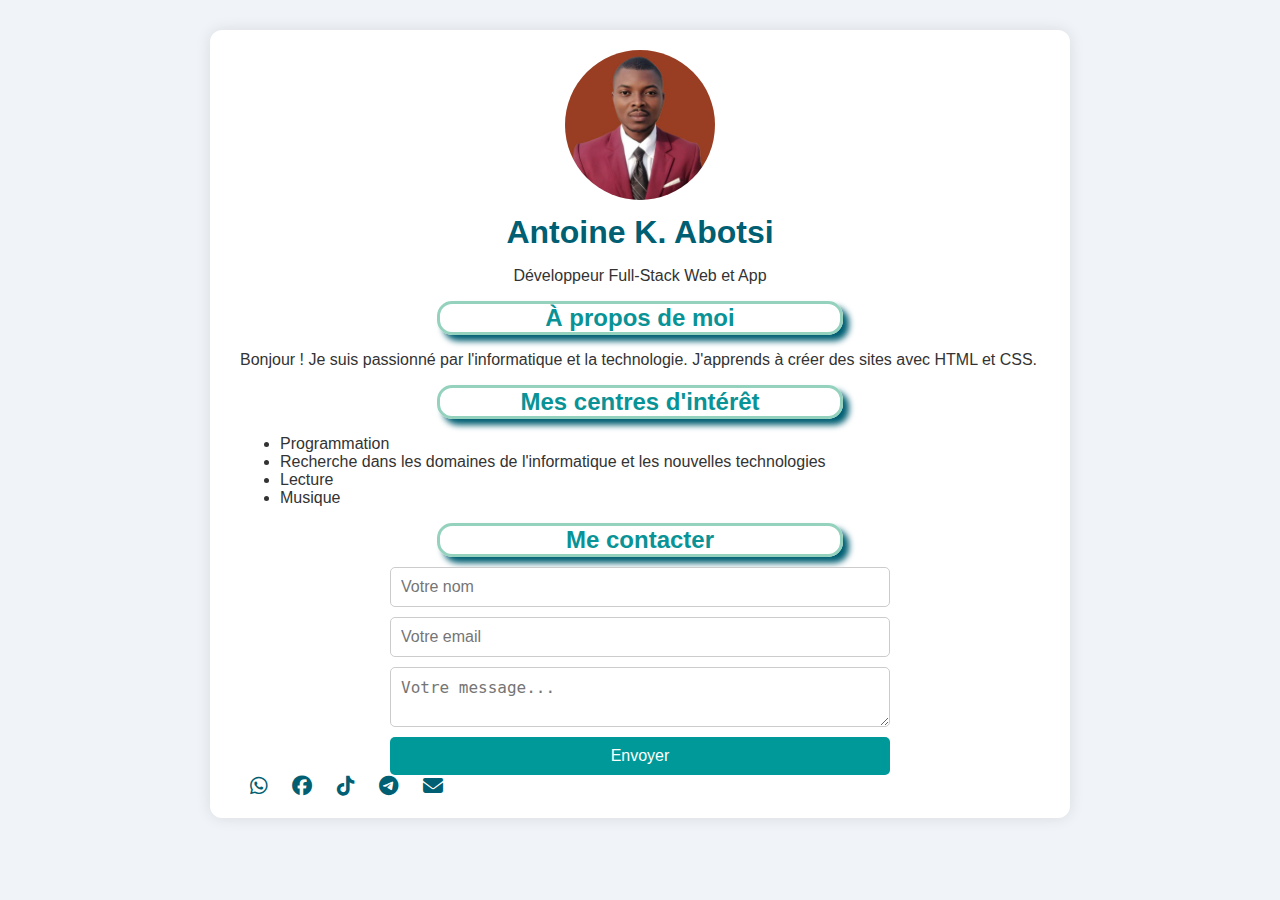
<file: index.html>
<!DOCTYPE html>
<html lang="fr">
<head>
    <meta charset="utf-8">
    <link rel="stylesheet" href="style.css" />
    <link rel="stylesheet" href="https://cdnjs.cloudflare.com/ajax/libs/font-awesome/6.5.0/css/all.min.css">
    <title>Antoine K. Abotsi</title>
</head>
<body>
    <div class="container">
        <header>
            <img src="images/Antoine Profil 2.jpg" alt="Photo de profil de Antoine K. Abotsi" class="Photo-Profil">
            <h1>Antoine K. Abotsi</h1>
            <p>Développeur Full-Stack Web et App</p>
        </header>

        <section class="about">
            <h2>À propos de moi</h2>
            <p>Bonjour ! Je suis passionné par l'informatique et la technologie. J'apprends à créer des sites avec HTML et CSS.</p>
        </section>

        <section class="hobbies">
            <h2>Mes centres d'intérêt</h2>
            <ul>
                <li>Programmation</li>
                <li>Recherche dans les domaines de l'informatique et les nouvelles technologies</li>
                <li>Lecture</li>
                <li>Musique</li>
            </ul>
        </section>

        <h2 class="titre-section">Me contacter</h2>
        <form action="https://formsubmit.co/abotsiantoine545@gmail.com" method="POST" class="form-contact">
           <input type="text" name="name" placeholder="Votre nom" required>
           <input type="email" name="email" placeholder="Votre email" required>
           <textarea name="message" placeholder="Votre message..." required></textarea>
           <button type="submit">Envoyer</button>
        </form>

        <div class="social-links">
            <a href="https://wa.me/22870463056" target="_blank"><i class="fab fa-whatsapp"></i></a>
            <a href="https://www.facebook.com/profile.php?id=61571599615518&mibextid=ZbWKwL" target="_blank"><i class="fab fa-facebook"></i></a>
            <a href="https://www.tiktok.com/@antoineabotsikoffi" target="_blank"><i class="fab fa-tiktok"></i></a>
            <a href="https://t.me/AntoineAbotsi" target="_blank"><i class="fab fa-telegram"></i></a>
            <a href="mailto:abotsiantoine545@gmail.com"><i class="fa-solid fa-envelope"></i></a>
        </div>
    </div>
</body>
</html>
</file>
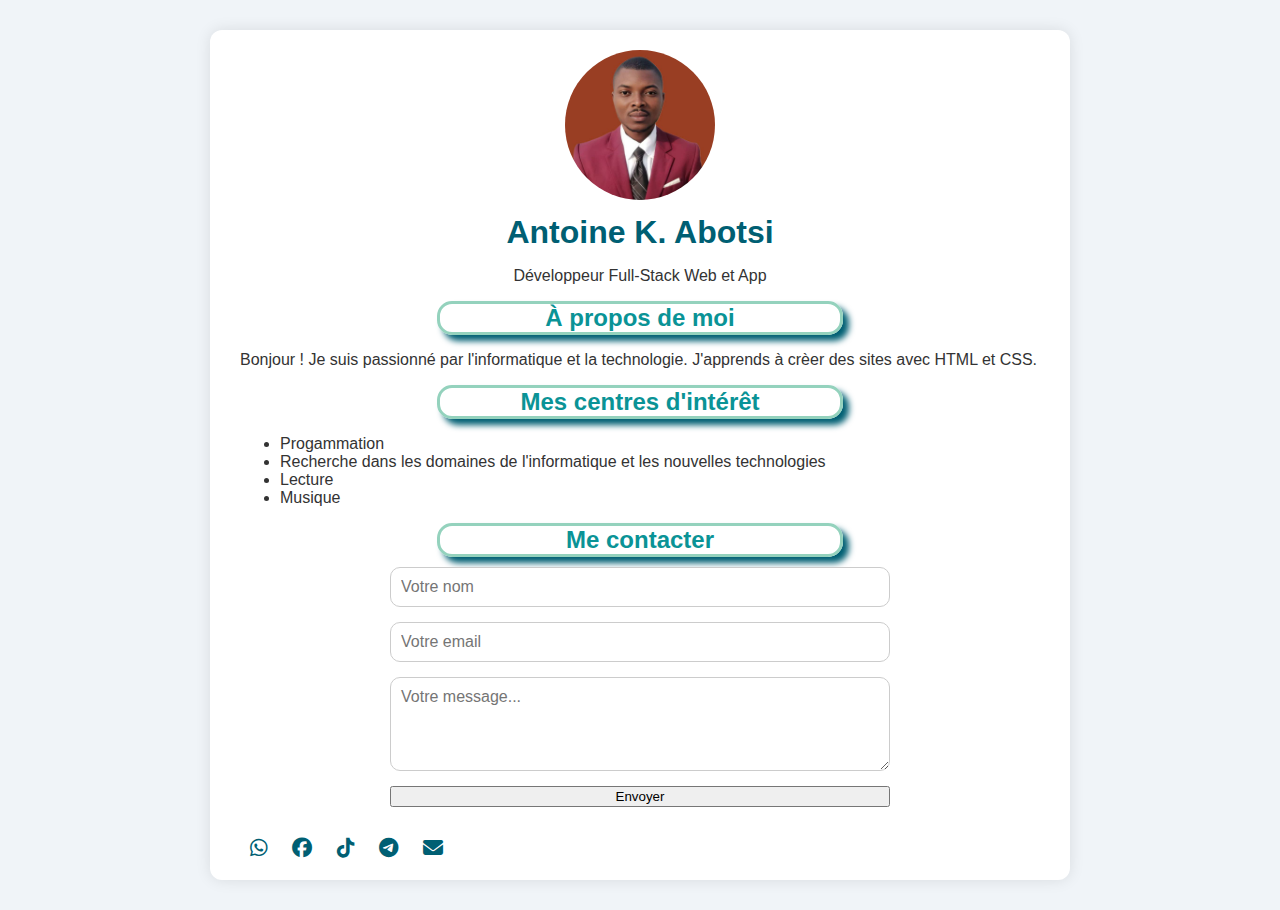
<file: Exercice 1.html>
<!DOCTYPE html>
<html lang="fr">
   <head>
   	<meta charset="utf-8">
   	<link rel="stylesheet" href="style.css" />
   	<link rel="stylesheet" href="https://cdnjs.cloudflare.com/ajax/libs/font-awesome/6.5.0/css/all.min.css">
   	<title>Antoine K. Abotsi</title>
   </head>
   <body>
   	<div class="container">
   		<header>
   			<img src="images/Antoine Profil 2.jpg" alt="Photo de profil de Antoine K. Abotsi" class="Photo-Profil">
   			<h1>Antoine K. Abotsi</h1>
   			<p>Développeur Full-Stack Web et App</p>
   	    </header>

   	    <section class="about">
   	    	<h2>À propos de moi</h2>
   	    	<p>Bonjour ! Je suis passionné par l'informatique et la technologie. J'apprends à crèer des sites avec HTML et CSS.</p>
   	    </section>

   	    <section class="hobbies">
   	    	<h2> Mes centres d'intérêt</h2>
   	    	<ul>
   	    		<li>Progammation</li>
   	    		<li>Recherche dans les domaines de l'informatique et les nouvelles technologies</li>
   	    		<li>Lecture</li>
   	    		<li>Musique</li>
   	    	</ul>
   	    </section>

   	    <h2 class="titre-section">Me contacter</h2>
        <form class="contact-form" action="mailto:abotsiantoine545@gmail.com" method="POST" enctype="text/plain">
          <input type="text" name="nom" placeholder="Votre nom" required>
          <input type="email" name="email" placeholder="Votre email" required>
          <textarea name="message" placeholder="Votre message..." rows="4" required></textarea>
          <button type="submit">Envoyer</button>
       </form>

       <div class="social-links">
          <a href="https://wa.me/22870463056" target="_blank"><i class="fab fa-whatsapp"></i></a>
          <a href="https://www.facebook.com/profile.php?id=61571599615518&mibextid=ZbWKwL" target="_blank"><i class="fab fa-facebook"></i></a>
          <a href="https://www.tiktok.com/@antoineabotsikoffi" target="_blank"><i class="fab fa-tiktok"></i></a>
          <a href="https://t.me/AntoineAbotsi" target="_blank"><i class="fab fa-telegram"></i></a>
         <a href="mailto:abotsiantoine545@gmail.com"><i class="fa-solid fa-envelope"></i></a>
       </div>
   	</div>
   </body>
</html>
</file>
<file: style.css>
.Photo-Profil {
  width: 150px;
  height: 150px;
  border-radius: 50%;
  object-fit: cover;
}

header {
  text-align: center;
}

body {
  font-family: 'Poppins', sans-serif;
  background-color: #f0f4f8;
  margin: 0;
  padding: 0;
  color: #333;
}

h1 {
  font-size: 2em;
  margin: 10px 0;
  color: #005f73;
}

h2 {
  font-size: 1.5em;
  text-align: center;
  width: 100%;
  max-width: 400px;
  margin: 10px auto;
  color: #0a9396;
  border: 3px #94d2bd solid;
  border-radius: 15px;
  box-shadow: 6px 6px 6px #005f73;
}

.container {
  max-width: 800px;
  margin: 30px auto;
  background-color: #fff;
  padding: 20px 30px;
  border-radius: 12px;
  box-shadow: 0 0 15px rgba(0, 0, 0, 0.1);
}

a{
  color: #0a9396;
  text-decoration: none;
}

.social-links a {
  margin: 0 10px;
  font-size: 20px;
  color: #005f73;
  transition: color 0.3s;
}

.social-links a:hover {
  color: #0077ff; /* Couleur au survol */
}

.contact-form {
  display: flex;
  flex-direction: column;
  gap: 15px;
  max-width: 500px;
  margin: 0 auto 30px auto;
}

.contact-form input,
.contact-form textarea {
  padding: 10px;
  border: 1px solid #ccc;
  border-radius: 10px;
  font-size: 1em;
  font-family: 'Poppins', sans-serif;
}

.form-contact {
  display: flex;
  flex-direction: column;
  gap: 10px;
  max-width: 500px;
  margin: 0 auto;
}

.form-contact input,
.form-contact textarea,
.form-contact button {
  padding: 10px;
  font-size: 16px;
  border: 1px solid #ccc;
  border-radius: 5px;
}

.form-contact button {
  background-color: #009999;
  color: white;
  cursor: pointer;
  border: none;
  transition: background-color 0.3s;
}

.form-contact button:hover {
  background-color: #007777;
}
</file>
